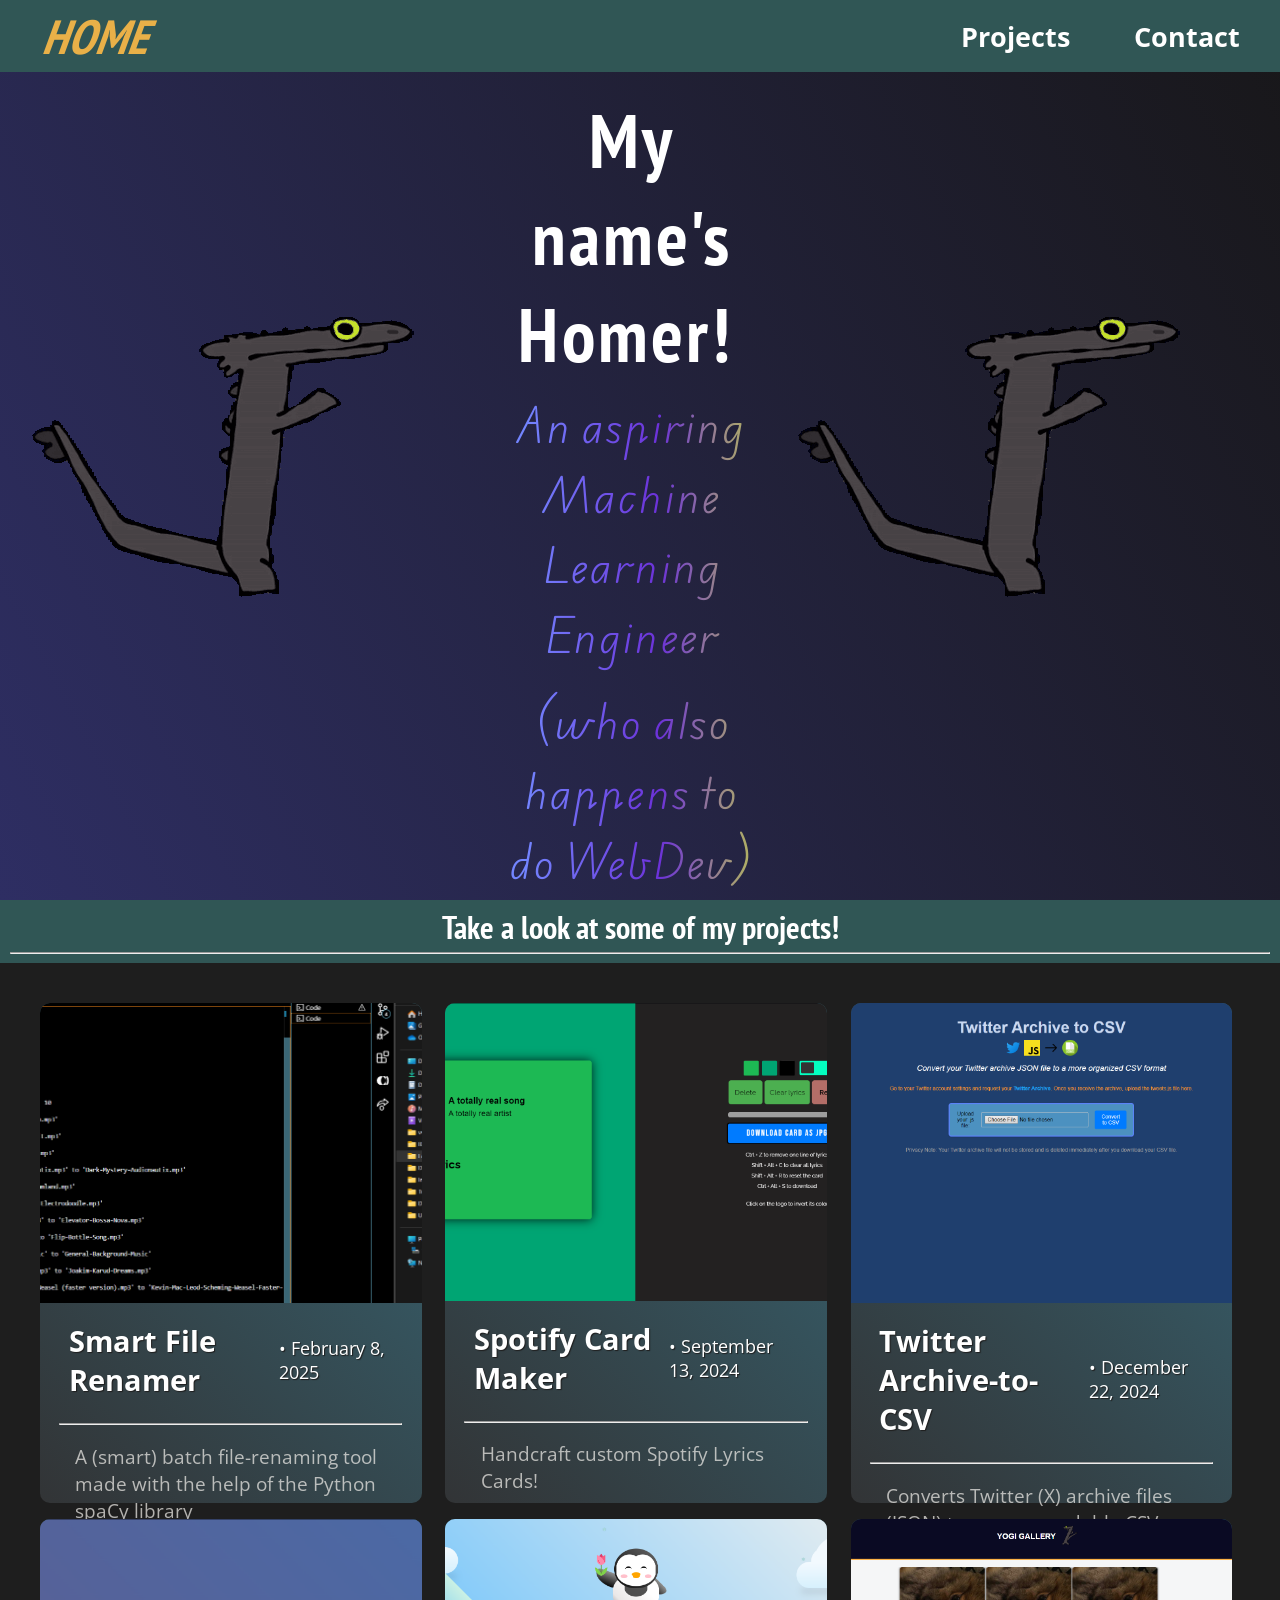
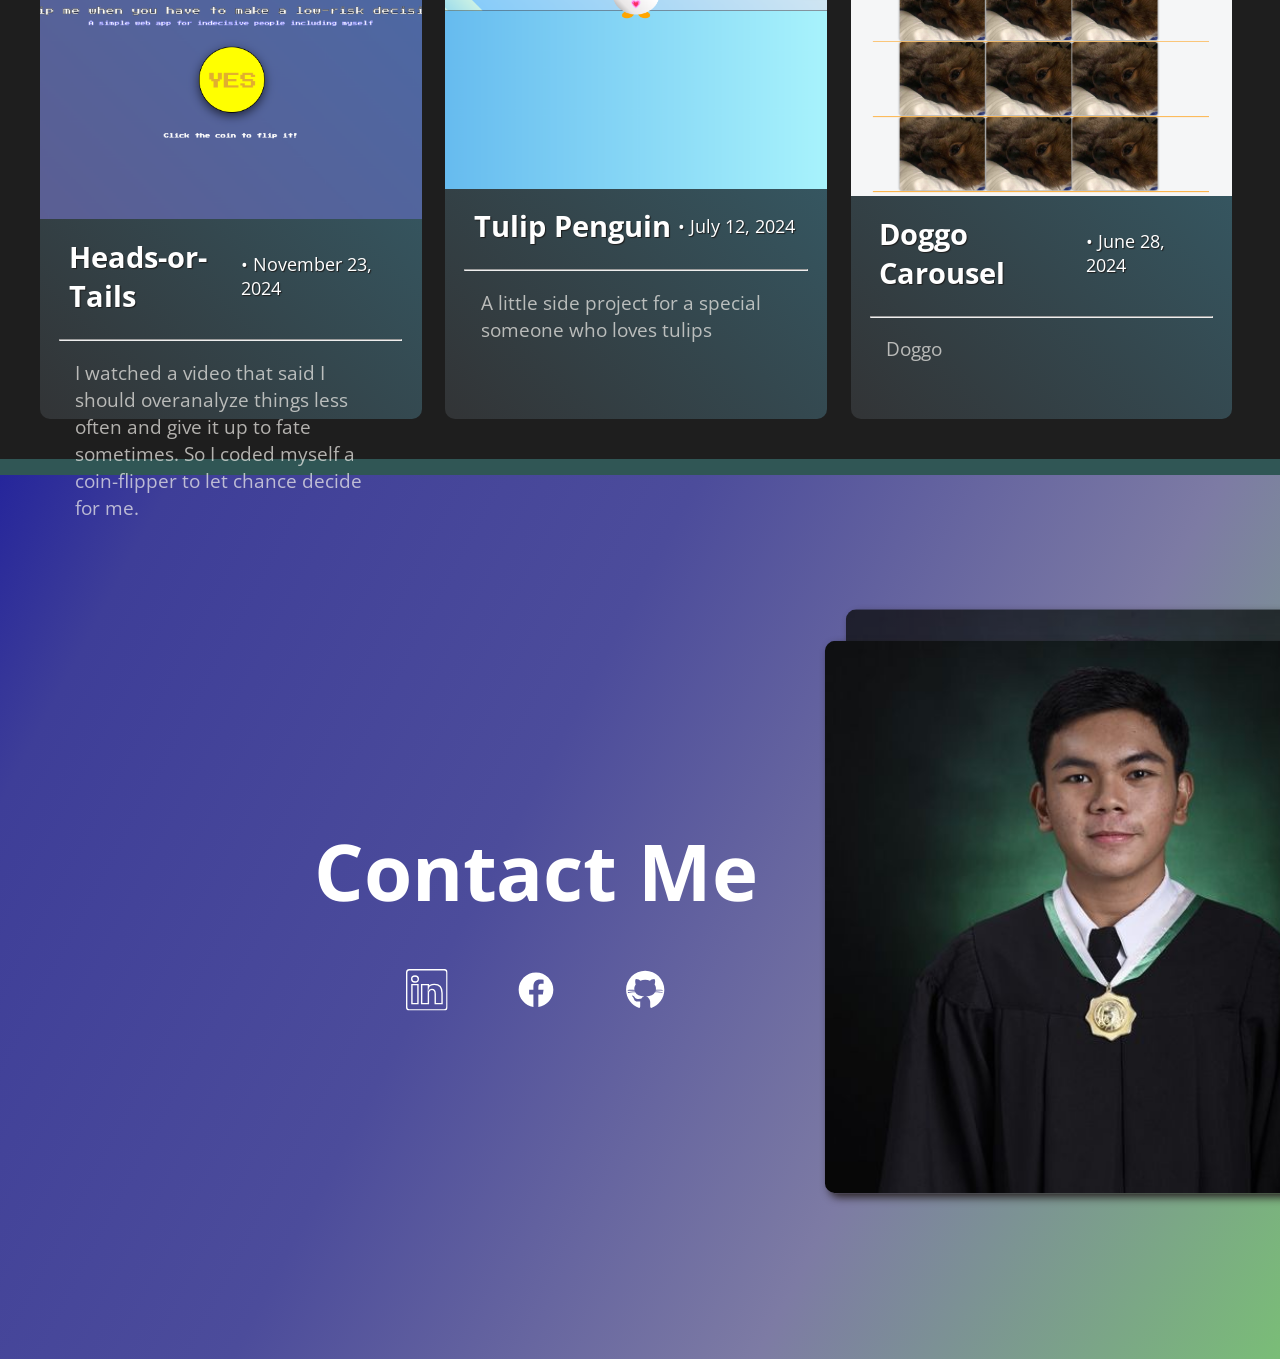
<file: index.html>
<!DOCTYPE html>
<html lang="en">

<head>
    <meta charset="UTF-8">
    <meta name="viewport" content="width=device-width, initial-scale=1.0">
    <link rel="stylesheet" href="styles.css">
    <title>Portfolio</title>
</head>

<body>

    <header>
        <nav id="navbar">
            <div class="logo">HOME</div>
            <div class="nav-items">
                
                <div class="nav-item">
                    <a href="#project-section-header">Projects</a>
                </div>
                <div class="nav-item">
                    <a href="#contact">Contact</a>
                </div>
            </div>
        </nav>
    </header>

    <section id="welcome-section">
        <div class="welcome-container">
            <img src="assets/dancing-toothless.gif">
            <div class="text-container">
                <h1>Hallo! My name's Homer!</h1>
                <p>An aspiring Machine Learning Engineer</p>
                <p>(who also happens to do WebDev)</p>
            </div>
            <img src="assets/dancing-toothless.gif">
        </div>
    </section>

    <div class="project-section-header" id="project-section-header">
        <h1>Take a look at some of my projects!</h1>
        <hr>
    </div>

    <section>
        <div id="projects">
            <div class="project-tile">
                <a href="https://github.com/peaceyyy/Smart-File-Renamer" target="_blank">
                    <img src="assets/Smart_File_Renamer_Thumbnail.png">
                    <div class="project-info">
                        <div class="project-title">Smart File Renamer</div>
                        <div class="creation-date"> • February 8, 2025 </div>
                    </div>
                    <hr>
                    <p class="project-description">A (smart) batch file-renaming tool made with the help of the Python
                        spaCy library</p>
                </a>
            </div>
            <div class="project-tile">
                <a href="https://peaceyyy.github.io/SpotiLyric-It-/" target="_blank">
                    <img src="assets/SpotiLyricIt_thumbnail.png ">
                    <div class="project-info">
                        <div class="project-title">Spotify Card Maker</div>
                        <div class="creation-date"> • September 13, 2024 </div>
                    </div>
                    <hr>
                    <p class="project-description">Handcraft custom Spotify Lyrics Cards!</p>
                </a>

            </div>
            <div class="project-tile">
                <a href="https://peaceyyy.pythonanywhere.com/" target="_blank">
                    <img src="assets/Twitter Archive to CSV_thumbnail.png">
                    <div class="project-info">
                        <div class="project-title">Twitter Archive-to-CSV</div>
                        <div class="creation-date"> • December 22, 2024 </div>
                    </div>
                    <hr>
                    <p class="project-description">Converts Twitter (X) archive files (JSON) to a more readable CSV
                        format.</p>
                </a>
            </div>
            <div class="project-tile">
                <a href="https://peaceyyy.github.io/Coin-Flip/" target="_blank">
                    <img src="assets/Coin_Flip_Thumbnail.png">
                    <div class="project-info">
                        <div class="project-title">Heads-or-Tails</div>
                        <div class="creation-date"> • November 23, 2024 </div>
                    </div>
                    <hr>
                    <p class="project-description">I watched a video that said I should overanalyze things less often
                        and give it up to fate sometimes. So I coded myself a coin-flipper to let chance decide for me.</p>
                </a>
            </div>
            <div class="project-tile">
                <a href="Tulip Penguin/Tulip Penguin.html" target="_blank">
                    <img src="Tulip Penguin/Tulip Penguin.png">
                    <div class="project-info">
                        <div class="project-title">Tulip Penguin</div>
                        <div class="creation-date"> • July 12, 2024 </div>

                    </div>
                    <hr>
                    <p class="project-description">A little side project for a special someone who loves tulips</p>
                </a>
            </div>
            <div class="project-tile">
                <a href="Doggo Carousel/Scrolling Yogi Gallery.html" target="_blank">
                    <img src="Doggo Carousel/doggo_carousel.png">
                    <div class="project-info">
                        <div class="project-title">Doggo Carousel</div>
                        <div class="creation-date"> • June 28, 2024 </div>
                    </div>
                    <hr>

                    <p class="project-description">Doggo</p>
                </a>
            </div>
        </div>
    </section>

    <section id="contact">
        <div class="contact-container">
            <div class="contact-text">
                <h1>Contact Me</h1>
            </div>
            <div style="margin-bottom: 1em;" class="blinking"></div>
            <div class="socials">

                <div class="tooltip-container">
                    <a href="https://www.linkedin.com/in/homer-adriel-dorin-b42614341/" target="_blank">

                        <?xml version="1.0" ?>
                        <svg class="linkedin" height="60px" version="1.1" viewBox="0 0 60 60" width="60px"
                            xmlns="http://www.w3.org/2000/svg" xmlns:xlink="http://www.w3.org/1999/xlink">
                            <title>LinkedIn Logo</title>
                            <defs />
                            <g fill="none" stroke="#000000" stroke-width="2" stroke-linecap="butt"
                                stroke-linejoin="miter" stroke-miterlimit="10" stroke-dasharray="" stroke-dashoffset="0"
                                font-family="none" font-weight="none" font-size="none" text-anchor="none"
                                style="stroke: currentColor">
                                <g id="Linkedin" transform="translate(1.000000, 1.000000)">
                                    <path
                                        d="M51,33.6902 L51,49.0002 L41.146,49.0002 L41.146,34.7492 C41.146,31.0202 39.606,28.4772 36.217,28.4772 C33.623,28.4772 32.179,30.1942 31.511,31.8462 C31.257,32.4442 31.298,33.2702 31.298,34.1002 L31.298,49.0002 L21.535,49.0002 C21.535,49.0002 21.662,23.7602 21.535,21.4652 L31.298,21.4652 L31.298,25.7872 C31.875,23.8972 34.996,21.2022 39.971,21.2022 C46.147,21.2022 51,25.1592 51,33.6902 L51,33.6902 Z"
                                        id="Stroke-18" />
                                    <polygon id="Stroke-19" points="7.543 49 16.231 49 16.231 21.466 7.543 21.466" />
                                    <path
                                        d="M16.7815,13.3799 C16.7815,15.7979 14.9335,17.7149 11.9735,17.7149 L11.9135,17.7149 C9.0595,17.7149 7.2115,15.8069 7.2115,13.3849 C7.2115,10.9159 9.1145,9.0499 12.0285,9.0499 C14.9335,9.0499 16.7215,10.9119 16.7815,13.3799 L16.7815,13.3799 Z"
                                        id="Stroke-20" />
                                    <path
                                        d="M54,58 L4,58 C1.791,58 0,56.209 0,54 L0,4 C0,1.791 1.791,0 4,0 L54,0 C56.209,0 58,1.791 58,4 L58,54 C58,56.209 56.209,58 54,58 L54,58 Z"
                                        id="Stroke-103" />
                                </g>
                            </g>
                        </svg>

                        <span class="tooltip-text linkedin-tooltip">Let's connect on LinkedIn</span>
                    </a>
                </div>

                <div class="tooltip-container">
                    <a href="https://www.facebook.com/profile.php?id=100011688469883" target="_blank">
                        <svg class="facebook" xmlns="http://www.w3.org/2000/svg" x="0px" y="0px" width="24" height="24"
                            viewBox="0 0 24 24" style="fill:currentColor;">
                            <path
                                d="M12,2C6.477,2,2,6.477,2,12c0,5.013,3.693,9.153,8.505,9.876V14.65H8.031v-2.629h2.474v-1.749 c0-2.896,1.411-4.167,3.818-4.167c1.153,0,1.762,0.085,2.051,0.124v2.294h-1.642c-1.022,0-1.379,0.969-1.379,2.061v1.437h2.995 l-0.406,2.629h-2.588v7.247C18.235,21.236,22,17.062,22,12C22,6.477,17.523,2,12,2z">
                            </path>
                        </svg>
                        <span class="tooltip-text facebook-tooltip">Let's be friends on Facebook</span>
                    </a>
                </div>

                <div class="tooltip-container">
                    <a href="https://github.com/Peace1820" target="_blank">

                        <svg class="github" xmlns="http://www.w3.org/2000/svg" x="0px" y="0px" width="50" height="50"
                            viewBox="0 0 50 50" style="fill:currentColor;">
                            <path
                                d="M17.791,46.836C18.502,46.53,19,45.823,19,45v-5.4c0-0.197,0.016-0.402,0.041-0.61C19.027,38.994,19.014,38.997,19,39 c0,0-3,0-3.6,0c-1.5,0-2.8-0.6-3.4-1.8c-0.7-1.3-1-3.5-2.8-4.7C8.9,32.3,9.1,32,9.7,32c0.6,0.1,1.9,0.9,2.7,2c0.9,1.1,1.8,2,3.4,2 c2.487,0,3.82-0.125,4.622-0.555C21.356,34.056,22.649,33,24,33v-0.025c-5.668-0.182-9.289-2.066-10.975-4.975 c-3.665,0.042-6.856,0.405-8.677,0.707c-0.058-0.327-0.108-0.656-0.151-0.987c1.797-0.296,4.843-0.647,8.345-0.714 c-0.112-0.276-0.209-0.559-0.291-0.849c-3.511-0.178-6.541-0.039-8.187,0.097c-0.02-0.332-0.047-0.663-0.051-0.999 c1.649-0.135,4.597-0.27,8.018-0.111c-0.079-0.5-0.13-1.011-0.13-1.543c0-1.7,0.6-3.5,1.7-5c-0.5-1.7-1.2-5.3,0.2-6.6 c2.7,0,4.6,1.3,5.5,2.1C21,13.4,22.9,13,25,13s4,0.4,5.6,1.1c0.9-0.8,2.8-2.1,5.5-2.1c1.5,1.4,0.7,5,0.2,6.6c1.1,1.5,1.7,3.2,1.6,5 c0,0.484-0.045,0.951-0.11,1.409c3.499-0.172,6.527-0.034,8.204,0.102c-0.002,0.337-0.033,0.666-0.051,0.999 c-1.671-0.138-4.775-0.28-8.359-0.089c-0.089,0.336-0.197,0.663-0.325,0.98c3.546,0.046,6.665,0.389,8.548,0.689 c-0.043,0.332-0.093,0.661-0.151,0.987c-1.912-0.306-5.171-0.664-8.879-0.682C35.112,30.873,31.557,32.75,26,32.969V33 c2.6,0,5,3.9,5,6.6V45c0,0.823,0.498,1.53,1.209,1.836C41.37,43.804,48,35.164,48,25C48,12.318,37.683,2,25,2S2,12.318,2,25 C2,35.164,8.63,43.804,17.791,46.836z">
                            </path>
                        </svg>
                        <span class="tooltip-text github-tooltip">Check out my GitHub!</span>
                    </a>
                </div>
            </div>
        </div>

        <div class="contact-img">
            <img src="assets/profile.jpg">
            <img class="img-backdrop" src="assets/profile.jpg">
        </div>
    </section>
</body>
</html>
</file>
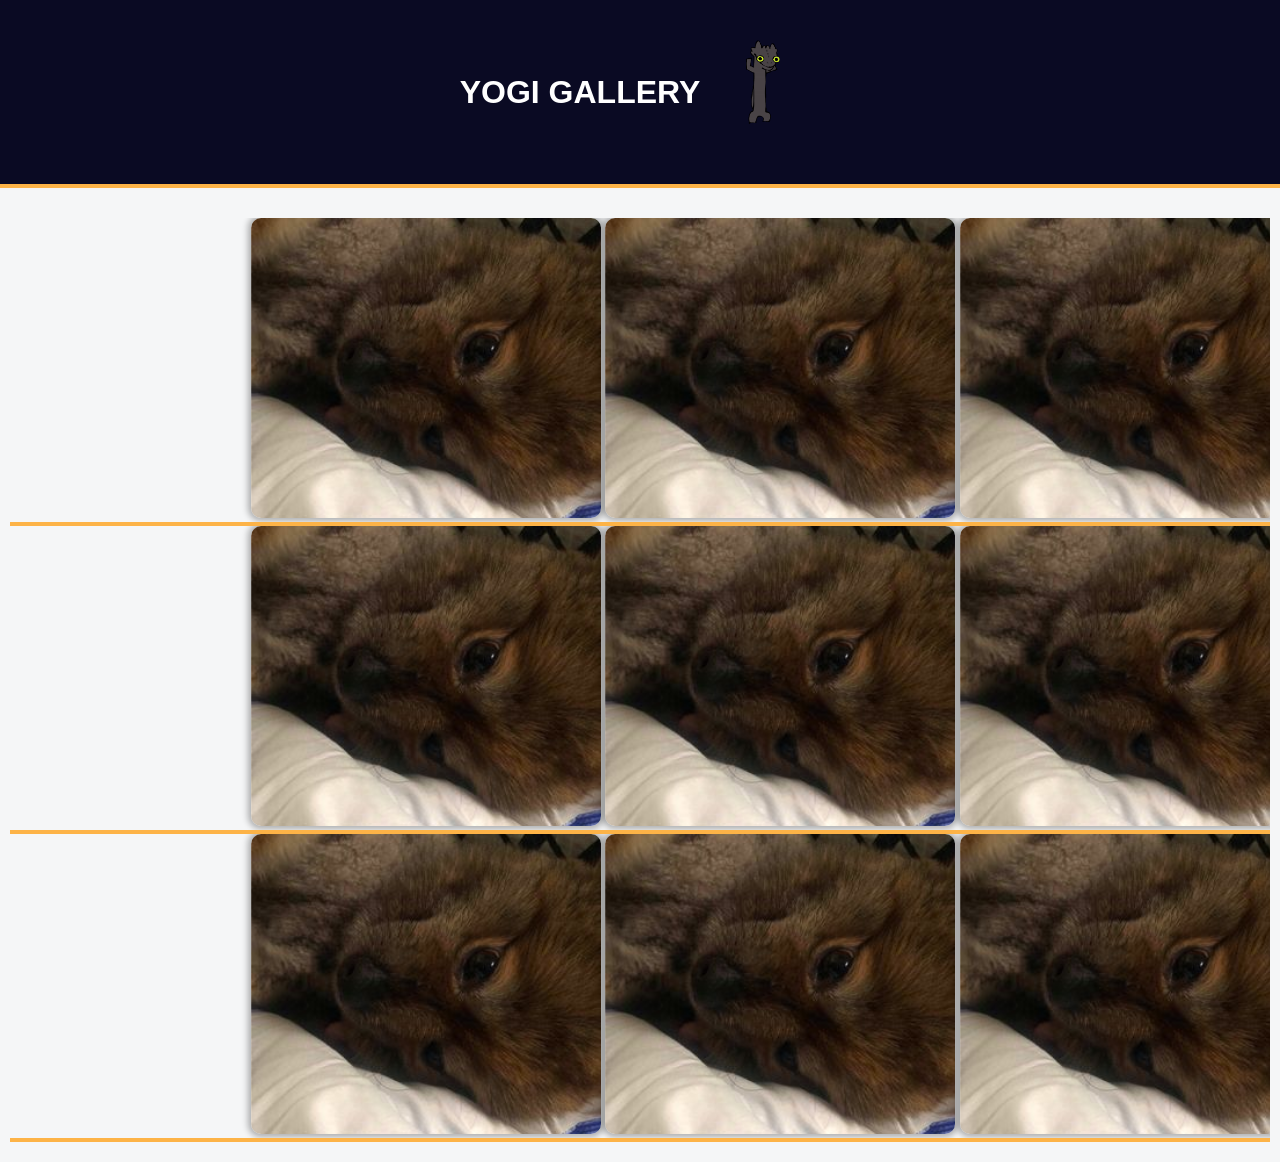
<file: Doggo Carousel/Scrolling Yogi Gallery.html>
<!DOCTYPE html>
<html lang="en">
  <head>
    <meta charset="utf-8">
    <meta name="viewport" content="width=device-width, initial-scale=1.0">
    <title>Photo Gallery</title>
    <link rel="stylesheet" href="scrolling_yogi.css">
  </head>
  <body>
    <header class="header">
      <h1>Yogi Gallery</h1>
      <img src="/assets/dancing-toothless.gif" class="toothless" height="120" width="120"></img>
    </header>

    <div class="gallery">

      <marquee  behavior="scroll" direction="right" truespeed="true" scrolldelay="28"> 
        <img src="yogi.jpg">
        <img src="yogi.jpg">
        <img src="yogi.jpg">
      </marquee>
      <marquee behavior="scroll" direction="right" truespeed="true" scrolldelay="28"> 
        <img src="yogi.jpg">
        <img src="yogi.jpg">
        <img src="yogi.jpg">
      </marquee>
      <marquee behavior="scroll" direction="right" truespeed="true" scrolldelay="28"> 
        <img src="yogi.jpg">
        <img src="yogi.jpg">
        <img src="yogi.jpg">
      </marquee>
      
     

     
    </div>
  </body>
</html>
</file>
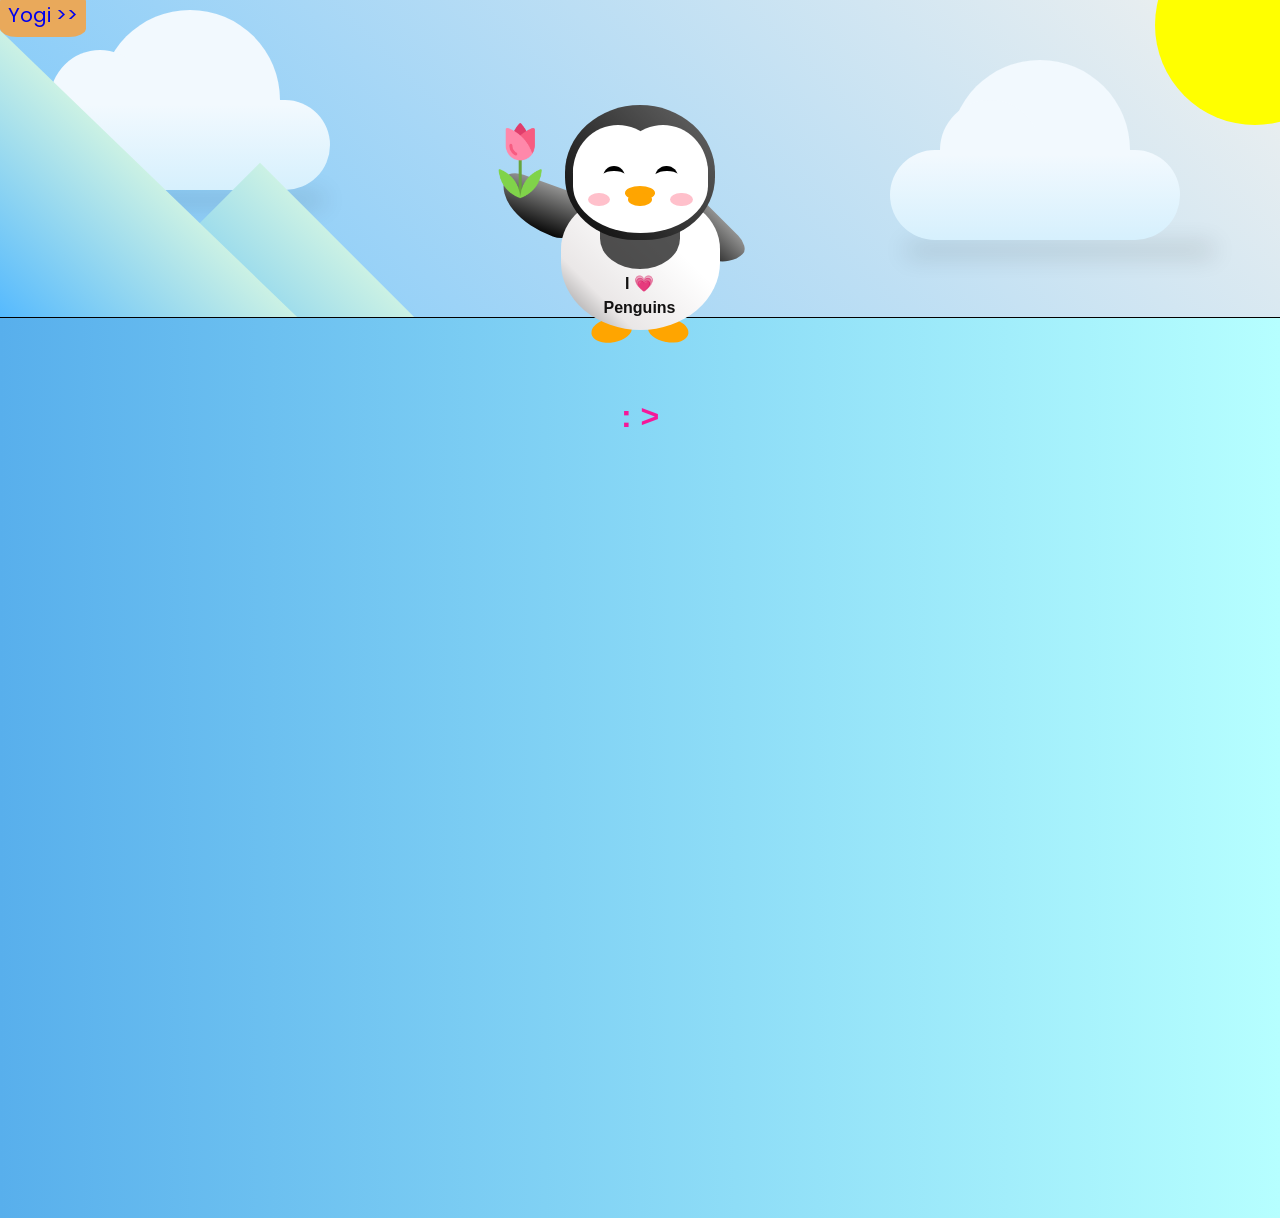
<file: Tulip Penguin/Tulip Penguin.html>
<!DOCTYPE html>
<html lang="en">
  <head>
    <meta charset="UTF-8" />
    <link rel="stylesheet" href="penguin.css" />
    <title>Penguin</title>
    <meta name="viewport" content="width=device-width, initial-scale=1.0" />
  </head>

  <body>

    <div class="yogi-link">
      <a href="/Doggo Carousel/Scrolling Yogi Gallery.html" target="_blank">Yogi >></a>
  </div>

    <div class="snowflakes" aria-hidden="true">

      <div class="snowflake">
      ❅
      </div>
      <div class="snowflake">
      ❅
      </div>
      <div class="snowflake">
      ❆
      </div>
      <div class="snowflake">
      ❄
      </div>
      <div class="snowflake">
      ❅
      </div>
      <div class="snowflake">
      ❆
      </div>
      <div class="snowflake">
      ❄
      </div>
      <div class="snowflake">
      ❅
      </div>
      <div class="snowflake">
      ❆
      </div>
      <div class="snowflake">
      ❄
      </div>
    </div>
    <div>
    <div id = "cloud">
      <span class='shadow'></span>
      
    </div>
    <div id = "cloud" class="second">
      <span class='shadow'></span>
      
    </div>
    <div class="left-mountain"></div>
    <div class="back-mountain"></div>
    <div class="sun"></div>
 
  </div>
    
    <div class="penguin">
      <div class="penguin-head">
        <div class="face left"></div>
        <div class="face right"></div>
        <div class="chin"></div>
        <div class="eye left">
          <div class="eye-lid"></div>
        </div>
        <div class="eye right">
          <div class="eye-lid"></div>
        </div>
        <div class="blush left"></div>
        <div class="blush right"></div>
        <div class="beak top"></div>
        <div class="beak bottom"></div>
      </div>
      <div class="shirt">
        <p>I 💗 Penguins</p>
      </div> 
      <div class="penguin-body">
        <div class="arm left">
          <img src="tulip.png" alt="Tulip" height="75px"></img>
        </div>
        <div class="arm right"></div>
        <div class="foot left"></div>
        <div class="foot right"></div>
      </div>
    </div>

    <div class="ground">
      <h3 class="smile"> : >  </h3>
    </div>
   
  </body>
</html>
</file>
<file: styles.css>
@import url("https://fonts.googleapis.com/css2?family=PT+Sans+Narrow:wght@400;700&display=swap");
@import url("https://fonts.googleapis.com/css2?family=Edu+AU+VIC+WA+NT+Hand:wght@400..700&family=Open+Sans:ital,wght@0,300..800;1,300..800&display=swap");

* {
  box-sizing: border-box;
  margin: 0;
  padding: 0;
}

body {
  background-color: rgb(30, 30, 30);
  max-width: 100vw;
  overflow-x: hidden; /* Prevent horizontal scrolling */
  margin: 0;
  padding: 0;
}

html {
  scroll-behavior: smooth;
}

@media (max-width: 75em) {
  html {
    font-size: 60%;
  }
}

@media (max-width: 61.25em) {
  html {
    font-size: 58%;
  }
}

@media (max-width: 28.75em) {
  html {
    font-size: 55%;
  }
}

@media (max-width: 28.75em) {
  footer {
    flex-direction: column;
    text-align: center;
  }
}

#navbar {
  display: flex;
  justify-content: space-between;
  align-items: center;
  background-color: #305655;
  color: #fff;
  position: fixed;
  height: 4.5rem;
  width: 100%;
  z-index: 1;
  overflow: hidden;
}

.nav-items {
  display: flex;
  gap: 32px;
  margin: 0 1.5rem;
  font-size: 1.7em;
}

.nav-item {
  font-weight: bold;
  padding: 0.6rem 1rem;
  border-width: 0 1.2px;
  margin: 0 0.01rem;
  position: relative;
}

.nav-item:hover {
  cursor: pointer;
}

.nav-item a {
  display: block;
  font-family: "Open Sans";
  text-decoration: none;
  color: white;
  position: relative;
}

.nav-item a::after {
  content: "";
  position: absolute;
  height: 2px;
  background: #ffb64a;
  bottom: 0;
  left: 50%;
  width: 0;
  transition: width 0.3s ease 0s, left 0.3s ease 0s;
}

.nav-item a:hover {
  color: #d6db8b;
  font-weight: bold;
  transform: translateY(-3px);
}

.nav-item a:hover::after {
  width: 100%;
  left: 0;
}

.logo {
  font-family: "PT Sans Narrow";
  font-size: 3rem;
  font-weight: bold;
  transform: skewX(-20deg);
  color: rgb(233, 176, 72);
  padding: 2rem;
  margin: 0 1rem;
}

#welcome-section {
  height: 100vh;
}

.welcome-container {
  display: flex;
  flex-direction: row;
  justify-content: space-around;
  align-items: center;
  width: 100%;
  height: 100vh;
  background-color: #000;
  background-image: linear-gradient(62deg, #2e2e63 0%, #181719 100%);
  color: white;
  font-family: "PT Sans Narrow";
  font-size: 3.105rem;
  letter-spacing: 0.2rem;
  padding-right: 1rem;
}

.text-container {
  display: flex;
  flex-direction: column;
  text-align: center;
}

.text-container h1::after {
  content: "";
  width: 0.25rem;
  height: 3.3rem;
  display: inline-block;
  margin-left: 0.5rem;
  animation: blink 1.5s infinite;
}

@keyframes blink {
  0%,
  100% {
    background-color: transparent;
  }

  50% {
    background-color: #e8e8e83e;
  }
}

.welcome-container p {
  padding: 0.5rem;
  font-size: 2.5rem;
  font-family: "Edu AU VIC WA NT Hand";
  background-image: linear-gradient(
    90deg,
    rgb(115, 133, 255) 10%,
    rgb(108, 49, 217) 60%,
    rgb(186, 195, 82) 99%
  );
  color: transparent;
  background-clip: text;
}

#projects {
  display: grid;
  grid-template: auto / repeat(3, 1fr);
  grid-gap: 1rem;
  margin: 2.5rem;
}

.project-section-header {
  font-family: "PT Sans Narrow";
  text-align: center;
  padding: 0.4rem;
  background-color: #305655;
  color: white;
}

.project-section-header hr {
  margin: 0.2rem;
}

.project-tile {
  display: flex;
  flex-direction: column;
  font-family: "Open Sans";
  background-image: linear-gradient(45deg, rgb(50, 52, 54), #376573);
  border-radius: 10px;
  box-shadow: black 100px;
  height: 500px;
  width: 98%;
}

.project-tile:hover {
  transform: scale(1.02);
  transition: transform 0.2s;
  transition-timing-function: linear;
}

.project-tile a {
  text-decoration: none;
  color: white;
}

.project-tile img {
  width: 100%;
  height: 75%;
  max-height: 300px;
  object-fit: cover;
  border-radius: 10px 10px 0 0;
}

.project-tile hr {
  margin: 0 auto;
  width: 90%;
}

.project-info {
  display: flex;
  justify-content: space-between;
  align-items: center;
  padding: 0.8rem 1rem 1.5rem 1.8rem;
  text-shadow: 1px 1px 1px #1f1f1f;
}

.project-title {
  font-weight: bold;
  font-size: 1.8rem;
}

.creation-date {
  font-size: 1.1rem;
  padding-right: 1rem;
}

.project-description {
  font-size: 1.2rem;
  padding: 1.1rem 2.2rem;
  color: rgba(247, 244, 239, 0.695);
}

#contact {
  display: grid;
  grid-template-columns: 1fr 1fr;
  background-image: linear-gradient(
    -62deg,
    #7abd77 0%,
    #7d7ba4 30%,
    #4c4c9b 60%,
    #3e3e98 90%,
    #2929d5ae 100%
  );

  justify-content: center;
  align-items: center;
  height: 100vh;
  border-top: #305655 16px solid;
  padding: 2em;
}

.contact-img {
  transform: translateX(200px) scale(1.05);
  position: relative;
}

.contact-img img {
  position: relative;
  display: block;
  border-radius: 10px;
  box-shadow: 4px 4px 8px #2b2424;
  z-index: 2;
}

.contact-img .img-backdrop {
  position: absolute;
  top: -30px;
  left: 20px;
  z-index: 1;
  border-radius: 10px;
  box-shadow: 4px 4px 8px #2b2424;
  opacity: 0.8;
}

.contact-container {
  display: flex;
  flex-direction: column;
  justify-content: center;
  align-items: center;
  text-align: center;

  transform: translateX(200px) scale(1.3);
}

.contact-text {
  font-size: 2.5rem;
  font-family: "Open Sans";
  margin-bottom: 0.7rem;
  color: white;
}

.blinking {
  content: "";
  width: 40%;
  height: 0.23rem;
  display: inline-block;
  margin-top: 0.2rem;
  animation: blinking 3s infinite;
}

.socials {
  display: flex;
  justify-content: space-evenly;
  align-items: center;
  width: 50%;
}

svg {
  color: white;
  width: 2rem;
  height: 2rem;
  cursor: pointer;
}

svg:hover {
  transform: translateY(8px);
}

.tooltip-container {
  position: relative;
  display: flex;
}

.tooltip-text {
  visibility: hidden;
  width: 140px;
  background-color: none;
  border: rgb(247, 247, 247) 1px solid;
  color: rgb(255, 255, 255);
  font-family: "Open Sans";
  text-align: center;
  border-radius: 5px;
  padding: 0.2rem;
  position: absolute;
  bottom: -165%;
  left: 50%;
  margin-left: -70px;
  opacity: 0;
  transition: opacity 0.2s;
}

.tooltip-container:hover .tooltip-text {
  visibility: visible;
  opacity: 1;
}

.linkedin:hover {
  color: rgb(122, 255, 255);
}

.linkedin-tooltip {
  border: rgb(122, 255, 255) 1px solid;
}

.facebook:hover {
  color: rgb(57, 161, 230);
}

.facebook-tooltip {
  border: rgb(57, 161, 230) 1px solid;
}

.github:hover {
  color: rgb(205, 125, 245);
}

.github-tooltip {
  border: rgb(205, 125, 245) 1px solid;
}

@keyframes blinking {
  0%,
  100% {
    background-color: transparent;
  }

  50% {
    background-color: #e8e8e8;
  }
}
</file>
<file: Doggo Carousel/scrolling_yogi.css>
* {
    box-sizing: border-box;
  }
  
  body {
    margin: 0;
    font-family: sans-serif;
    background: #f5f6f7;
  }
  
  .header {
    
    text-transform: uppercase;
    padding: 32px;
    background-color: #0a0a23;
    color: #fff;
    border-bottom: 4px solid #fdb347;
    display: flex;
    justify-content: center;
    place-items:  center;
  }

  .toothless{
    padding-bottom:  0.8rem;
  }
  
  .gallery {
    display: flex;
    flex-direction: row;
    flex-wrap: wrap;
    justify-content: center;
    align-items: center;
    max-width: 1400px;
    margin: 0 auto;
    margin-top: 10px;
    padding: 20px 10px;
  }
  
  .gallery img {
    width: 100%;
    max-width: 350px;
    height: 300px;
    object-fit: cover;
    transition: transform .2s;
    border-radius: 10px;
    box-shadow: 0 0 6px 3px rgba(0, 0, 0, 0.3);
  }
  
  .gallery img:hover {
    transform:scale(1.1);
  }



  .gallery::after {
    content: "";
    width: 350px;
  }
  
  marquee{

    width: 100%;
    border-bottom: 4px solid #fdb347;
   
   
  }
</file>
<file: Tulip Penguin/penguin.css>
@import url('https://fonts.googleapis.com/css2?family=Poppins:ital,wght@0,100;0,200;0,300;0,400;0,500;0,600;0,700;0,800;0,900;1,100;1,200;1,300;1,400;1,500;1,600;1,700;1,800;1,900&display=swap');


:root {
    --penguin-face: white;
    --penguin-picorna: orange;
    --penguin-skin: rgb(8, 8, 8);
  }
  
  
  .snowflake {
    color: #bffcfc;
    font-size: 1em;
    font-family: Arial;
    text-shadow: 0 0 1px #000;
  }
  
  @-webkit-keyframes snowflakes-fall{0%{top:-10%}100%{top:100%}}@-webkit-keyframes snowflakes-shake{0%{-webkit-transform:translateX(0px);transform:translateX(0px)}50%{-webkit-transform:translateX(80px);transform:translateX(80px)}100%{-webkit-transform:translateX(0px);transform:translateX(0px)}}@keyframes snowflakes-fall{0%{top:-10%}100%{top:100%}}@keyframes snowflakes-shake{0%{transform:translateX(0px)}50%{transform:translateX(80px)}100%{transform:translateX(0px)}}.snowflake{position:fixed;top:-10%;z-index:9999;-webkit-user-select:none;-moz-user-select:none;-ms-user-select:none;user-select:none;cursor:default;-webkit-animation-name:snowflakes-fall,snowflakes-shake;-webkit-animation-duration:10s,3s;-webkit-animation-timing-function:linear,ease-in-out;-webkit-animation-iteration-count:infinite,infinite;-webkit-animation-play-state:running,running;animation-name:snowflakes-fall,snowflakes-shake;animation-duration:10s,3s;animation-timing-function:linear,ease-in-out;animation-iteration-count:infinite,infinite;animation-play-state:running,running}.snowflake:nth-of-type(0){left:1%;-webkit-animation-delay:0s,0s;animation-delay:0s,0s}.snowflake:nth-of-type(1){left:10%;-webkit-animation-delay:1s,1s;animation-delay:1s,1s}.snowflake:nth-of-type(2){left:20%;-webkit-animation-delay:6s,.5s;animation-delay:6s,.5s}.snowflake:nth-of-type(3){left:30%;-webkit-animation-delay:4s,2s;animation-delay:4s,2s}.snowflake:nth-of-type(4){left:40%;-webkit-animation-delay:2s,2s;animation-delay:2s,2s}.snowflake:nth-of-type(5){left:50%;-webkit-animation-delay:8s,3s;animation-delay:8s,3s}.snowflake:nth-of-type(6){left:60%;-webkit-animation-delay:6s,2s;animation-delay:6s,2s}.snowflake:nth-of-type(7){left:70%;-webkit-animation-delay:2.5s,1s;animation-delay:2.5s,1s}.snowflake:nth-of-type(8){left:80%;-webkit-animation-delay:1s,0s;animation-delay:1s,0s}.snowflake:nth-of-type(9){left:90%;-webkit-animation-delay:3s,1.5s;animation-delay:3s,1.5s}
  
  body {
    background: linear-gradient(45deg, rgb(71, 181, 255), rgb(241, 241, 239));
    margin: 0;
    padding: 0;
    width: 100%;
    height: 100vh;
    overflow: hidden;
  }

  #cloud {
    width: 330px; height: 90px;
    background: #f2f9fe;
    background: -webkit-gradient(linear, 0 0, 0 100%, color-stop(0.05, #f2f9fe), to(#d6f0fd));
    background: -webkit-linear-gradient(#f2f9fe 5%, #d6f0fd 100%);
    background: -moz-linear-gradient(#f2f9fe 5%, #d6f0fd 100%);
    background: -o-linear-gradient(#f2f9fe 5%, #d6f0fd 100%);
    background: linear-gradient(#f2f9fe 5%, #d6f0fd 100%);
    border-radius: 100px;
    position: absolute;
    top: 100px;
    margin: 0;
  }

  #cloud.second {
    right: 100px;
    top: 150px;
    width: 290px; height: 90px;
  }
  
  #cloud:after, #cloud:before {
    content: "";
    position: absolute;
    background: #f2f9fe;
    z-index: -1;
  }
  
  #cloud:after {
    width: 100px;
    height: 100px;
    top: -50px;
    left: 50px;
    border-radius: 100px;
  }
  
  #cloud:before {
    width: 180px;
    height: 180px;
    top: -90px;
    right: 50px;
    border-radius: 200px;
  }
  
  .shadow {
    width: 300px;
    position: absolute;
    bottom: -10px;
    left: 20px;  
    background: #000;
    z-index: -1;
    -webkit-box-shadow: 0 0 25px 8px rgba(0,0,0,0.4);
    box-shadow: 0 0 25px 3px rgba(0,0,0,0.3);
    border-radius: 50%;
  }
  
  
  
  .left-mountain {
    width: 300px;
    height: 300px;
    background: linear-gradient(rgb(203, 241, 228), rgb(80, 183, 255));
    position: absolute;
    transform: skew(0deg, 44deg);
    z-index: 2;
    margin-top: 100px;
  }
  
  .back-mountain {
    width: 300px;
    height: 300px;
    background: linear-gradient(rgb(203, 241, 228), rgb(47, 170, 255));
    position: absolute;
    z-index: 1;
    transform: rotate(45deg);
    left: 110px;
    top: 225px;
  }
  
  .sun {
    width: 200px;
    height: 200px;
    background-color: yellow;
    position: absolute;
    border-radius: 50%;
    top: -75px;
    right: -75px;
  }
  
  .penguin {
    width: 300px;
    height: 300px;
    margin: auto;
    margin-top: 75px;
    z-index: 4;
    position: relative;
    transition: transform 1s ease-in-out 0ms;
  }
  
  .penguin * {
    position: absolute;
  }

  .penguin *:hover {
   cursor: pointer;
  }
  
  
  .penguin:active {
    transform: scale(1.5);
    cursor: not-allowed;
  }
  
  .penguin-head {
    width: 50%;
    height: 45%;
    background: linear-gradient(
      45deg,
      var(--penguin-skin),
      rgb(104, 104, 104)
    );
    border-radius: 70% 70% 65% 65%;
    top: 10%;
    left: 25%;
    z-index: 1;
  }
  
  .face {
    width: 60%;
    height: 70%;
    background-color: var(--penguin-face);
    border-radius: 70% 70% 60% 60%;
    top: 15%;
  }
  
  .face.left {
    left: 5%;
  }
  
  .face.right {
    right: 5%;
  }
  
  .chin {
    width: 90%;
    height: 70%;
    background-color: var(--penguin-face);
    top: 25%;
    left: 5%;
    border-radius: 70% 70% 100% 100%;
  }
  
  .eye {
    width: 15%;
    height: 17%;
    background-color: black;
    top: 45%;
    border-radius: 50%;
  }
  
  .eye.left {
    left: 25%;
  }
  
  .eye.right {
    right: 25%;
  }
  
  .eye-lid {
    width: 150%;
    height: 100%;
    background-color: var(--penguin-face);
    top: 25%;
    left: -23%;
    border-radius: 50%;
  }
  
  .blush {
    width: 15%;
    height: 10%;
    background-color: pink;
    top: 65%;
    border-radius: 50%;
  }
  
  .blush.left {
    left: 15%;
  }
  
  .blush.right {
    right: 15%;
  }
  
  .beak {
    height: 10%;
    background-color: var(--penguin-picorna);
    border-radius: 50%;
  }
  
  .beak.top {
    width: 20%;
    top: 60%;
    left: 40%;
  }
  
  .beak.bottom {
    width: 16%;
    top: 65%;
    left: 42%;
  }
  
  .shirt {
    font: bold 8px Helvetica, sans-serif;
    top: 175px;
    left: 113.5px;
    z-index: 1;
    color: #131212;
    line-height: 1.5rem;
  }
  
  .shirt div {
    font-weight:  initial;
    top: 22.5px;
    left: 12px;
  }
  
  .penguin-body {
    width: 53%;
    height: 45%;
    background: linear-gradient(
      45deg,
      rgb(134, 133, 133) 0%,
      rgb(234, 231, 231) 25%,
      white 67%
    );
    border-radius: 80% 80% 100% 100%;
    top: 40%;
    left: 23.5%;
  }
  
  .penguin-body::before {
    content: "";
    position: absolute;
    width: 50%;
    height: 45%;
    background-color: var(--penguin-skin);
    top: 10%;
    left: 25%;
    border-radius: 0% 0% 100% 100%;
    opacity: 70%;
  }
  
  .arm {
    width: 30%;
    height: 60%;
    background: linear-gradient(
      90deg,
      var(--penguin-skin),
      rgb(146, 146, 145)
    );
    border-radius: 30% 30% 30% 120%;
    z-index: -1;
  }
  
  .arm.left {
    top: 35%;
    left: 5%;
    transform-origin: top left; 
    transform: rotate(110deg) scaleX(-1);
    animation: 3s linear infinite wave;
  }

 
  img{
    transform: rotate(110deg);
    margin-left: 73px;
    transform-origin: 0%;
    
    
  }
  
  p{
    font-size: 16px;
    margin-top: 1.4rem;
    text-align: center;
  }
  
  .arm.right {
    top: 0%;
    right: -5%;
    transform: rotate(-45deg);
  }
  
  @keyframes wave {
    10% {
      transform: rotate(110deg) scaleX(-1);
    }
    20% {
      transform: rotate(130deg) scaleX(-1);
    }
    30% {
      transform: rotate(110deg) scaleX(-1);
    }
    40% {
      transform: rotate(130deg) scaleX(-1);
    }

    50% {
      transform: rotate(110deg) scaleX(-1);
    }
  }
  
  @media screen and (max-width: 767px) {
    p{

      font-size: 18px;
      padding-left: 4px;
    
    }

  h3{
    font-size: 10px;
  }
}


  @keyframes tulip {
   
    
    10% {
        transform: rotate(11deg) scaleX(-1);
      }
      20% {
        transform: rotate(130deg) scaleX(-1);
      }
      30% {
        transform: rotate(110deg) scaleX(-1);
      }
      40% {
        transform: rotate(130deg) scaleX(-1);
      }
    }
   
  .yogi-link{
    margin: 0 auto;
    text-align: center;
    left: 0;
    top: 0;
    position: absolute;
    
  }

  .yogi-link a{
    font-size: 20px;
    font-family: 'Poppins';
    text-decoration: none;
    background-color: rgb(233, 169, 91);
    padding: 0.5rem;
    border-radius: 20%;
    
  }

  .yogi-link a:hover{
    background-color: rgba(210, 129, 30, 0.996);
   
    
  }
  
  .yogi-link a:active{
    color: black;
    
  }
  
  

  .foot {
    width:  15%;
    height: 30%;
    background-color: var(--penguin-picorna);
    top: 85%;
    border-radius: 50%;
    z-index: -1;
  }
  
  .foot.left {
    left: 25%;
    transform: rotate(80deg);
  }
  
  .foot.right {
    right: 25%;
    transform: rotate(-80deg);
  }
  
  .ground {
    width: 100vw;
    height: 100vh;
    background: linear-gradient(90deg, rgb(88, 175, 236), rgb(182, 255, 255));
    z-index: 3;
    position: absolute;
    margin-top: -58px;
    border-top: solid 1px black;
  }

  .ground > h3{

    text-align: center;
    font-size: 2.5rem;
    font-family: "Poppins";
    color: rgb(245, 24, 153);
    top: 80%;
    margin-top: 100px;
    margin-bottom: 0px;
  }

  .ground .smile{

    text-align: center;
    font-size: 2rem;
    font-family: 'Lucida Sans', 'Lucida Sans Regular', 'Lucida Grande', 'Lucida Sans Unicode', Geneva, Verdana, sans-serif;
    color: rgb(245, 24, 153);
    top: 80%;
    margin-top:80px;
  }
</file>
